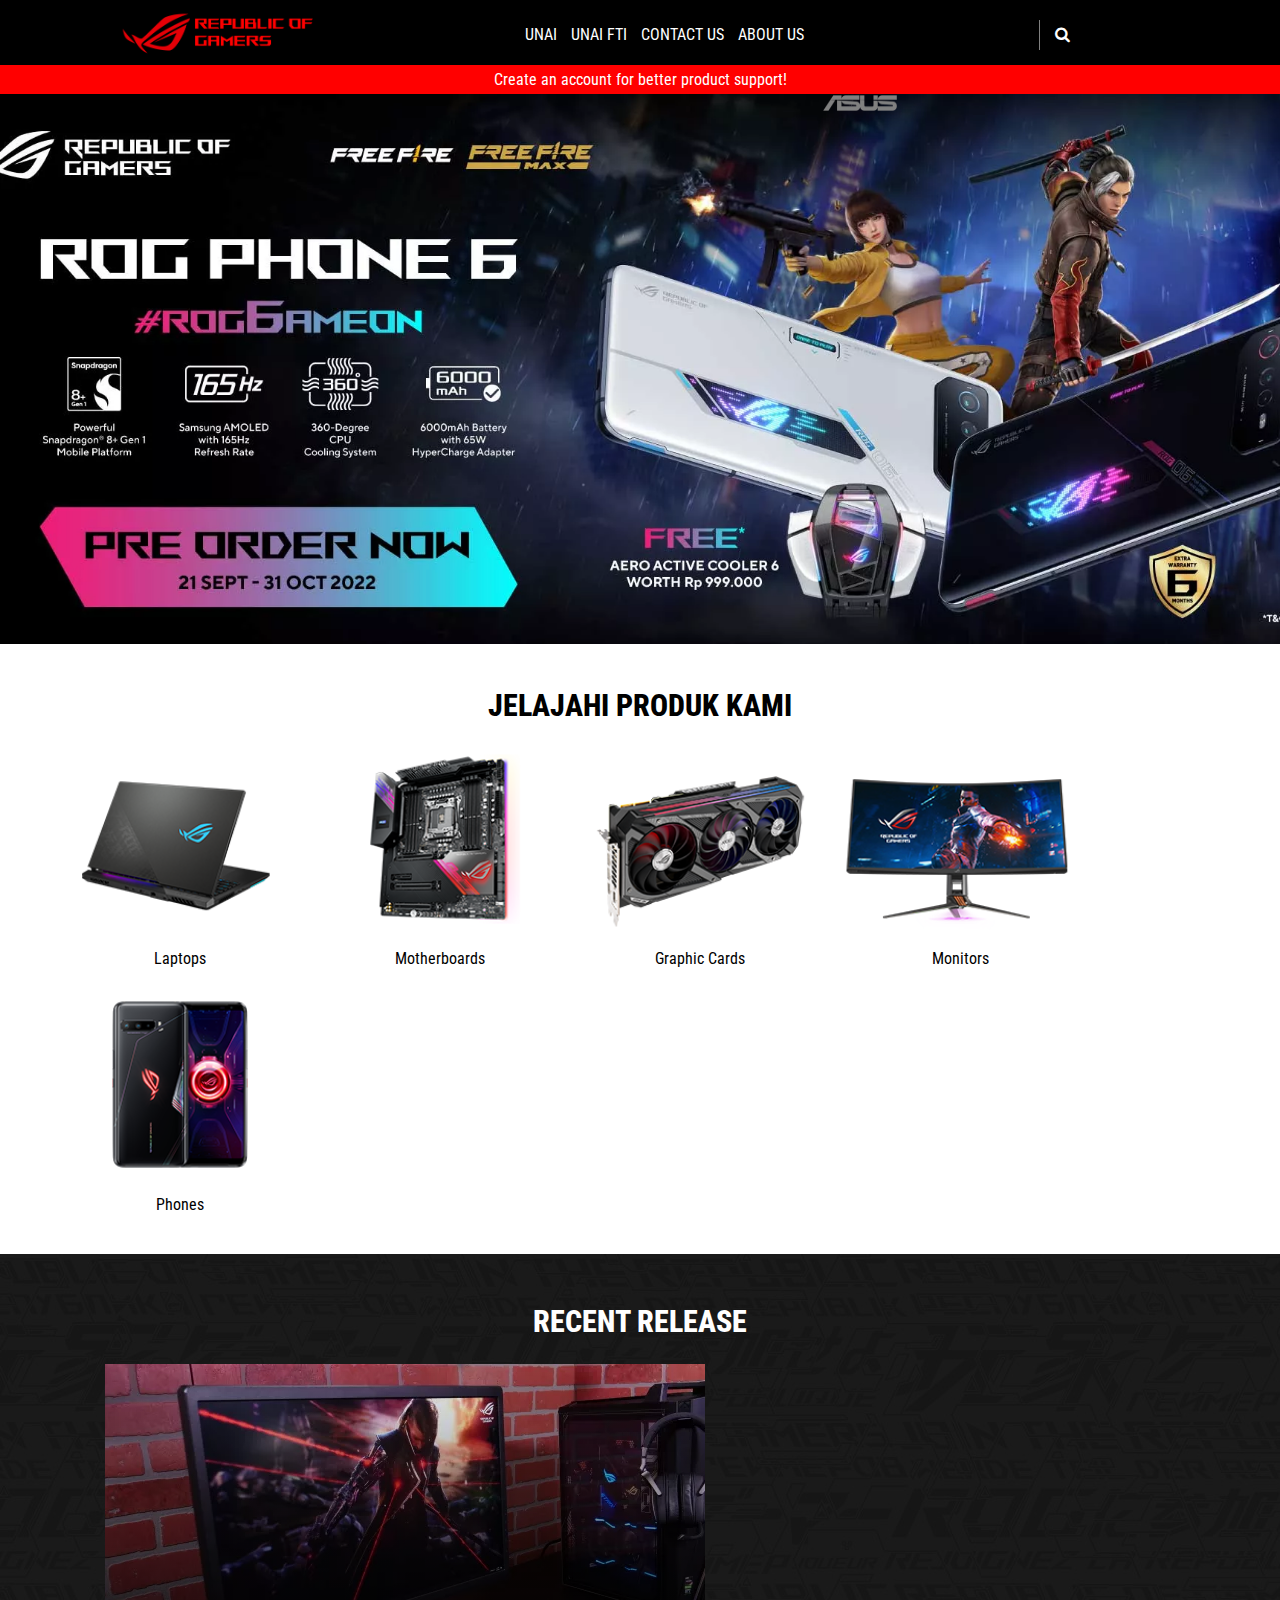
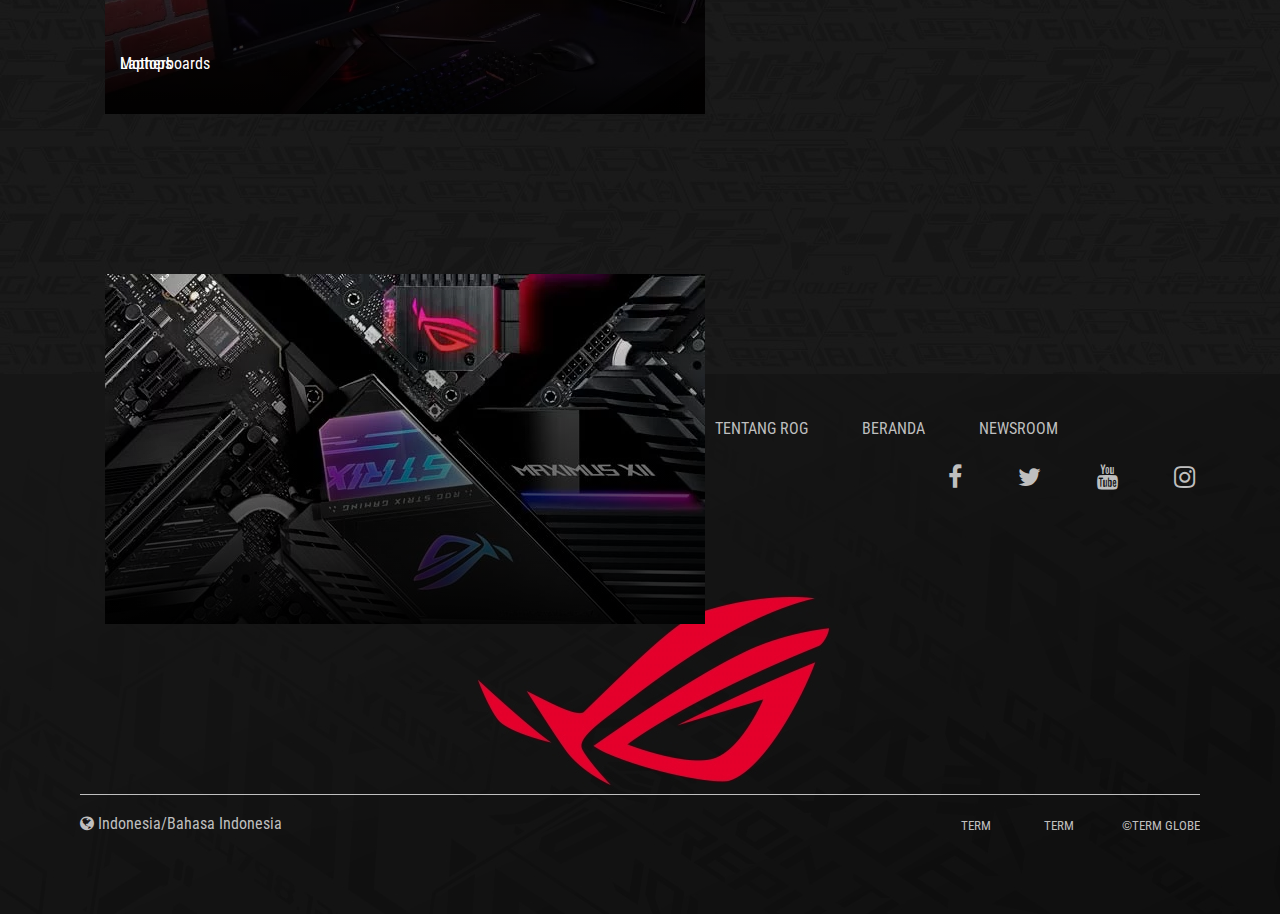
<file: index.html>
<!DOCTYPE html>
<html>
  <head>
    <title>ROG - Republic of Gamers</title>
    <link rel="icon" type="image/x-icon" href="img/ROGicon.png" />
    <link
      href="https://fonts.googleapis.com/css?family=Roboto Condensed"
      rel="stylesheet"
    />
    <link
      rel="stylesheet"
      href="https://cdnjs.cloudflare.com/ajax/libs/font-awesome/4.7.0/css/font-awesome.min.css"
    />
    <link rel="stylesheet" href="rog.css" />
  </head>
  <body>
    <nav>
      <a href="">
        <img class="navlogo" src="img/ROGHeader.png" />
      </a>
      <ul>
        <li><a href="https://unai.edu">UNAI</a></li>
        <li><a href="https://fti.unai.edu">UNAI FTI</a></li>
        <!-- <li><a href="#">UNDUHAN</a></li> -->
        <!-- <li><a href="#">WHAT'S HOT</a></li> -->
        <li><a href="contact_us.html">CONTACT US</a></li>
        <li><a href="Biodata.html">ABOUT US</a></li>
      </ul>
      <a href="">
        <img src="img/asus_logo.png" alt="logo_asus" class="logo_asus" />
        <div class="garis_lurus"></div>
      </a>
      <a href="" class="cari">
        <i class="fa fa-search"></i>
      </a>
      <div class="clear"></div>
    </nav>
    <div class="navbar_2">Create an account for better product support!</div>

    <header>
      <div class="background"></div>
    </header>
    <section class="produk">
      <h1>JELAJAHI PRODUK KAMI</h1>
      <div class="card">
        <div class="card_produk">
          <a target="_blank" href="img_5terre.jpg">
            <img src="img/produk/1.png" alt="Cinque Terre" />
          </a>
          <div class="desc">Laptops</div>
        </div>

        <div class="card_produk">
          <a target="_blank" href="img_forest.jpg">
            <img src="img/produk/2.png" alt="Forest" />
          </a>
          <div class="desc">Motherboards</div>
        </div>

        <div class="card_produk">
          <a target="_blank" href="img_lights.jpg">
            <img src="img/produk/3.png" alt="Northern Lights" />
          </a>
          <div class="desc">Graphic Cards</div>
        </div>

        <div class="card_produk">
          <a target="_blank" href="img_mountains.jpg">
            <img src="img/produk/4.png" alt="Mountains" />
          </a>
          <div class="desc">Monitors</div>
        </div>
        <div class="card_produk">
          <a target="_blank" href="img_mountains.jpg">
            <img src="img/produk/5.png" alt="Mountains" />
          </a>
          <div class="desc">Phones</div>
        </div>
        <div class="clear"></div>
      </div>
    </section>
    <section class="recent_release">
      <h1>RECENT RELEASE</h1>
      <div class="card release">
        <div class="card_release">
          <a target="_blank" href="img_forest.jpg">
            <div class="image_1"></div>
          </a>
          <div class="desc">Laptops</div>
        </div>
        <div class="card_release">
          <a target="_blank" href="img_forest.jpg">
            <div class="image_2"></div>
          </a>
          <div class="desc">Motherboards</div>
        </div>
      </div>
    </section>
    <footer>
      <ul color="nav_ketiga">
        <li>
          <a href=""> TENTANG ROG</a>
        </li>
        <li>
          <a href=""> BERANDA </a>
        </li>
        <li>
          <a href=""> NEWSROOM </a>
        </li>
      </ul>
      <ul class="sosmed">
        <li>
          <a href=""><i class="fa fa-facebook-f"></i></a>
        </li>
        <li>
          <a href=""><i class="fa fa-twitter"></i></a>
        </li>
        <li>
          <a href=""><i class="fa fa-youtube"></i></a>
        </li>
        <li>
          <a href=""><i class="fa fa-instagram"></i></a>
        </li>
      </ul>
      <div class="clear"></div>
      <div class="garis"></div>
      <p><i class="fa fa-globe"></i> Indonesia/Bahasa Indonesia</p>
      <ul class="kebijakan">
        <li><a href="">TERM</a></li>
        <li><a href="">TERM</a></li>
        <li>&copy;TERM GLOBE</li>
      </ul>
    </footer>
  </body>
</html>
</file>
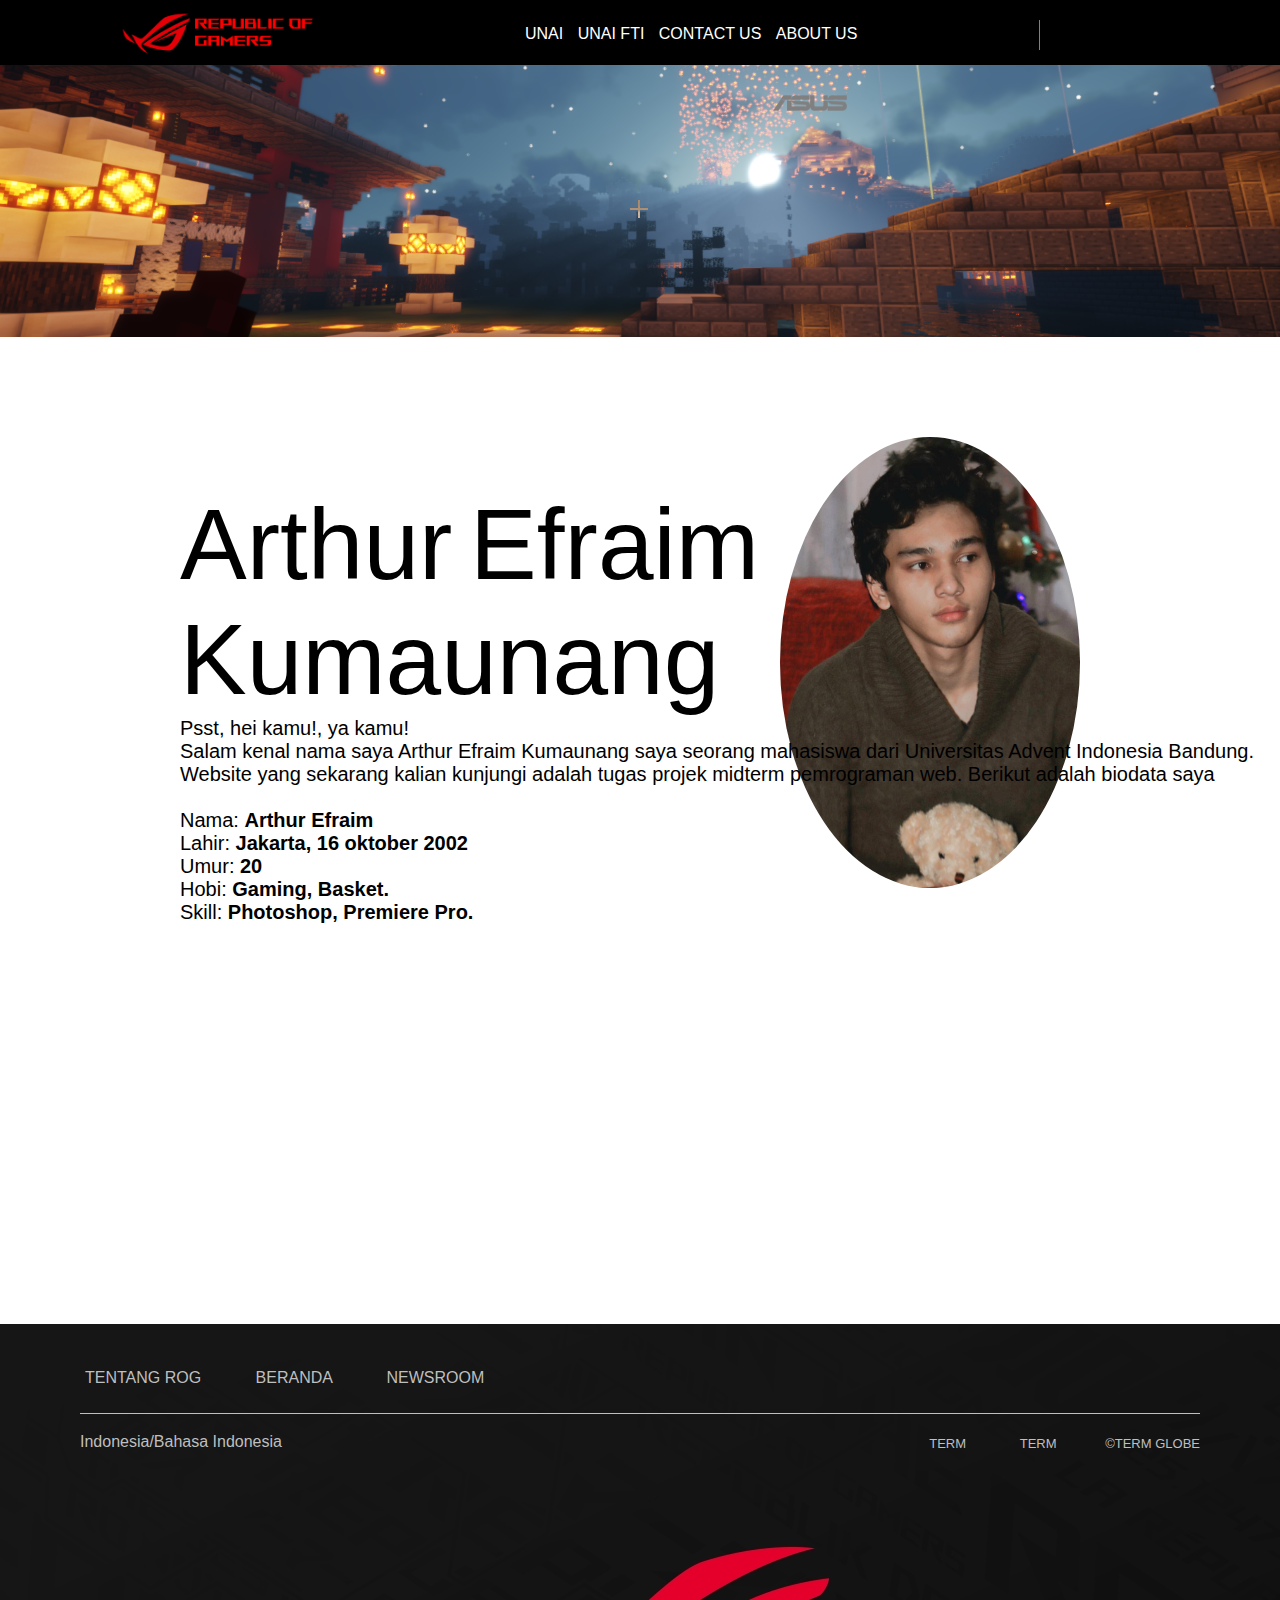
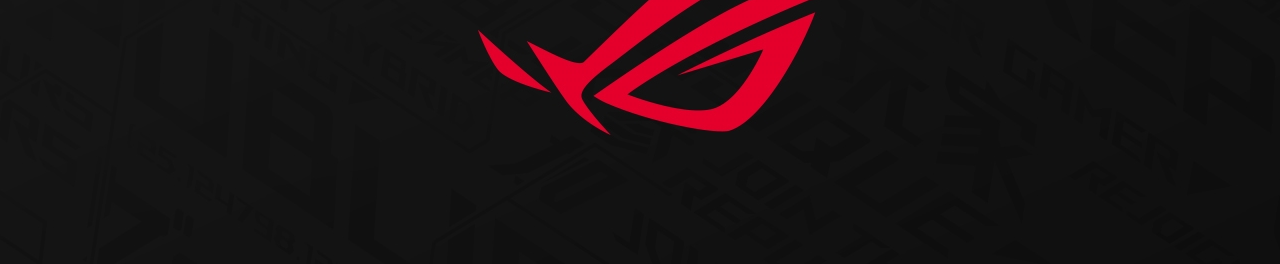
<file: Biodata.html>
<!DOCTYPE html>
<html>
  <head>
    <title>About Us</title>
  </head>
  <body>
    <nav>
      <a href="index.html">
        <link rel="stylesheet" href="biodata.css" />
        <img class="navlogo" src="img/ROGHeader.png" />
      </a>
      <ul>
        <li><a href="https://unai.edu">UNAI</a></li>
        <li><a href="https://fti.unai.edu">UNAI FTI</a></li>
        <!-- <li><a href="#">UNDUHAN</a></li> -->
        <!-- <li><a href="#">WHAT'S HOT</a></li> -->
        <li><a href="contact_us.html">CONTACT US</a></li>
        <li><a href="Biodata.html">ABOUT US</a></li>
      </ul>
      <a href="">
        <img src="img/asus_logo.png" alt="logo_asus" class="logo_asus" />
        <div class="garis_lurus"></div>
      </a>
      <a href="" class="cari">
        <i class="fa fa-search"></i>
      </a>
      <div class="clear"></div>
    </nav>
    <header></header>

    <div class="profpic">
      <img width="300px" src="img/xmas.jpg" />
    </div>
    <div class="bio">
      <p class="header">Arthur Efraim Kumaunang</p>

      <pre class="capt">
Psst, hei kamu!, ya kamu!
Salam kenal nama saya Arthur Efraim Kumaunang saya seorang mahasiswa dari Universitas Advent Indonesia Bandung. 
Website yang sekarang kalian kunjungi adalah tugas projek midterm pemrograman web. Berikut adalah biodata saya
</pre
      >

      <pre class="biodata">

Nama: <b>Arthur Efraim</b>
Lahir: <b>Jakarta, 16 oktober 2002</b>
Umur: <b>20</b>
Hobi: <b>Gaming, Basket.</b>
Skill: <b>Photoshop, Premiere Pro.</b>
</pre>
    </div>

    <footer>
      <ul color="nav_ketiga">
        <li>
          <a href=""> TENTANG ROG</a>
        </li>
        <li>
          <a href=""> BERANDA </a>
        </li>
        <li>
          <a href=""> NEWSROOM </a>
        </li>
      </ul>
      <ul class="sosmed">
        <li>
          <a href=""><i class="fa fa-facebook-f"></i></a>
        </li>
        <li>
          <a href=""><i class="fa fa-twitter"></i></a>
        </li>
        <li>
          <a href=""><i class="fa fa-youtube"></i></a>
        </li>
        <li>
          <a href=""><i class="fa fa-instagram"></i></a>
        </li>
      </ul>
      <div class="clear"></div>
      <div class="garis"></div>
      <p><i class="fa fa-globe"></i> Indonesia/Bahasa Indonesia</p>
      <ul class="kebijakan">
        <li><a href="">TERM</a></li>
        <li><a href="">TERM</a></li>
        <li>&copy;TERM GLOBE</li>
      </ul>
    </footer>
  </body>
</html>
</file>
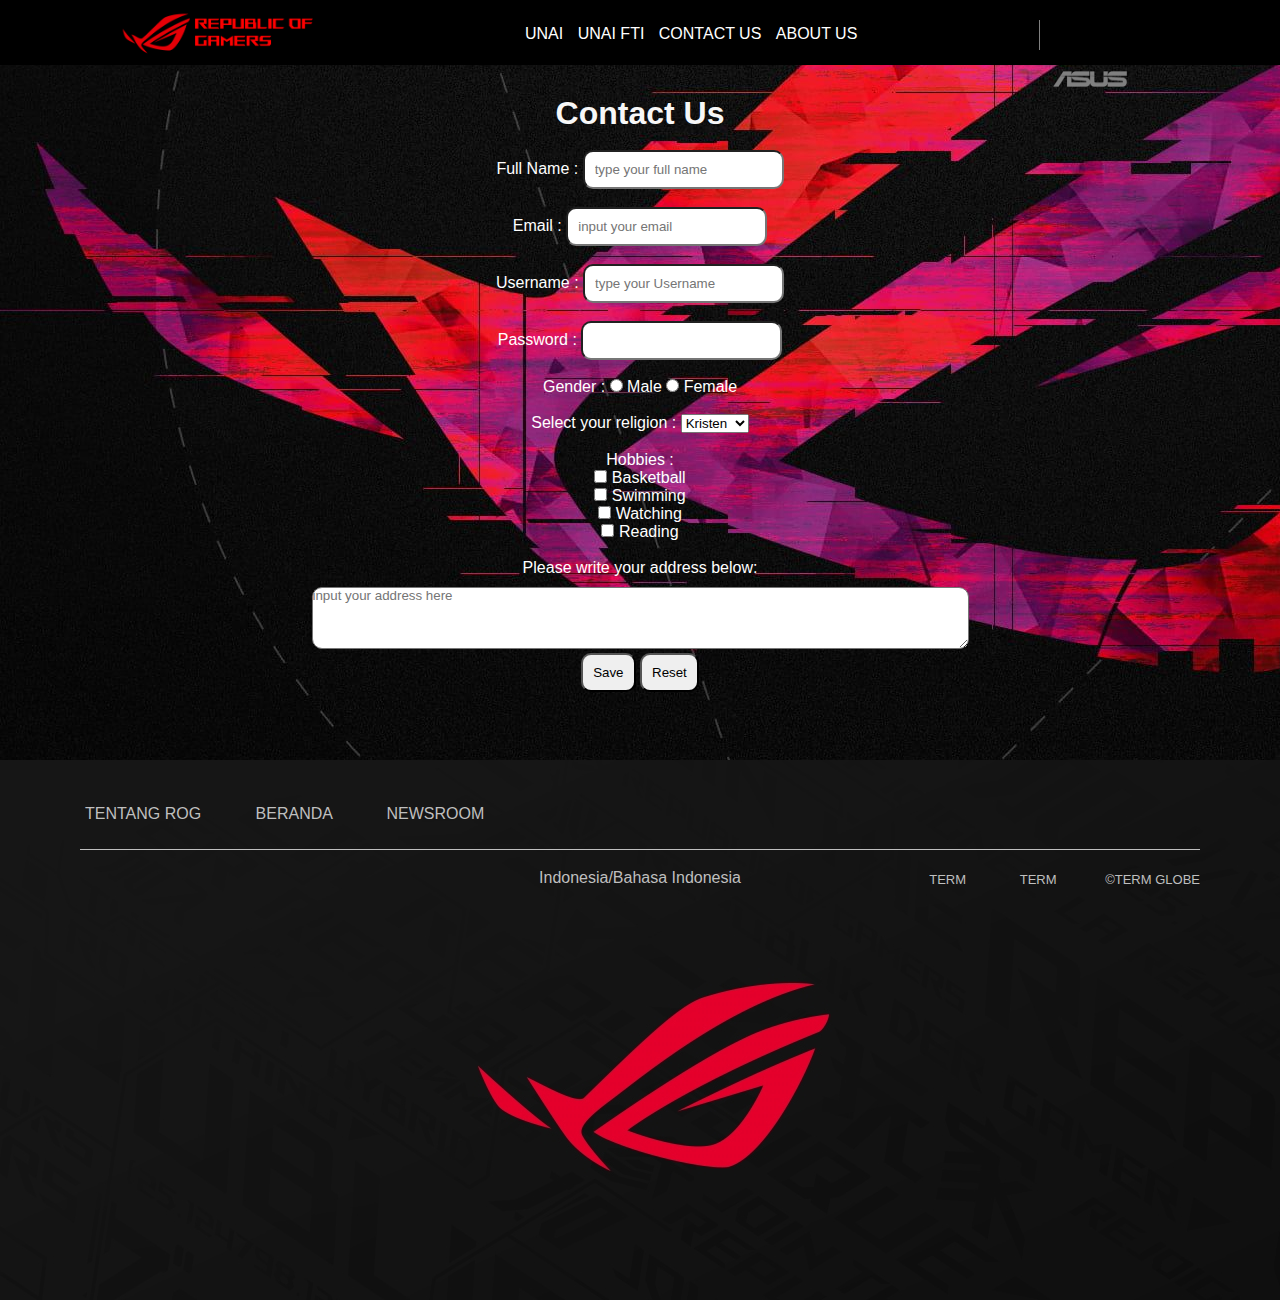
<file: contact_us.html>
<!DOCTYPE html>
<head>
    <title>Contact Us</title>
    <link rel=" icon"  type="image/x-icon" href="img/faviconextra.png">
    <link rel="stylesheet" href="contactus.css">
</head>
<body >
    <!-- NAVBAR -->
    <nav>
        <a href="index.html">
          <img class="navlogo" src="img/ROGHeader.png" />
        </a>
        <ul>
          <li><a href="https://unai.edu">UNAI</a></li>
          <li><a href="https://fti.unai.edu">UNAI FTI</a></li>
          <!-- <li><a href="#">UNDUHAN</a></li> -->
          <!-- <li><a href="#">WHAT'S HOT</a></li> -->
          <li><a href="contact_us.html">CONTACT US</a></li>
          <li><a href="Biodata.html">ABOUT US</a></li>
        </ul>
        <a href="">
          <img src="img/asus_logo.png" alt="logo_asus" class="logo_asus" />
          <div class="garis_lurus"></div>
        </a>
        <a href="" class="cari">
          <i class="fa fa-search"></i>
        </a>
        <div class="clear"></div>
      </nav>




    <h1>Contact Us</h1>
    <br>

    <form action="savedata.php" target="_blank" id="form">
    <div class="name">
    <label for="fname" > Full Name :</label>
    <input type="text" id="fname"  name="type your full name"  placeholder="type your full name" size="20" required><br><br>
</div>
    <label style="width: 200px ;" for="email"> Email :</label>
    <input type="email" id="email"  name="Input your email" placeholder="input your email" size="20"  required> <br><br>

    <label for="username" > Username :</label>
    <input type="text" id="username"  name="type your username"  placeholder="type your Username" size="20" required><br><br>

    <label for="Password"> Password :</label>
    <input type="password" id="Password"  name="Input your password"  size="20"  > <br><br>

    <label for="gender">Gender : </label>
        <input type="radio" id=" Male" name="Gender" value="Male">
             <label for="Male"></label>Male
        <input type="radio" id="Female" name="gender" value="Female">
             <label for="Female"></label>Female<br><br>


    <label for="it_brand">Select your religion : </label>
             <select name="religion" id="religion">
                <option value="Kristen">Kristen</option>
                <option value="muslim">Muslim</option>
                <option value="buddha">Buddha</option>
             </select><br><br>

             <div class="hobi">
                <p>Hobbies :</p>
                         <input type="Checkbox" id="Basketball" name="hobbies" value="Basketball">
                         <label for="Basketball"></label>Basketball<br>
                         <input type="checkbox" id="Swimming" name="hobbies" value="swimming">
                         <label for="Swimming" id="Swimming"></label>Swimming<br>
                         <input type="checkbox"  id="watching" name="hobbies" value="watching">
                         <label for="watching" id="watching">Watching</label><br>
                         <input type="checkbox" id="reading" name="hobbies" value="reading">
                         <label for="reading" id="reading">Reading</label><br><br>

    <p>Please write your address below:</p>
             <textarea name="address" id="address" rows="4" cols="80" placeholder="input your address here"></textarea>
             <br>

             <input type="Submit" value="Save">
             <input type="reset" value="Reset"><br><br>

    </div>



        
        </form>


        <footer>
            <ul color="nav_ketiga">
              <li>
                <a href=""> TENTANG ROG</a>
              </li>
              <li>
                <a href=""> BERANDA </a>
              </li>
              <li>
                <a href=""> NEWSROOM </a>
              </li>
            </ul>
            <ul class="sosmed">
              <li>
                <a href=""><i class="fa fa-facebook-f"></i></a>
              </li>
              <li>
                <a href=""><i class="fa fa-twitter"></i></a>
              </li>
              <li>
                <a href=""><i class="fa fa-youtube"></i></a>
              </li>
              <li>
                <a href=""><i class="fa fa-instagram"></i></a>
              </li>
            </ul>
            <div class="clear"></div>
            <div class="garis"></div>
            <p><i class="fa fa-globe"></i> Indonesia/Bahasa Indonesia</p>
            <ul class="kebijakan">
              <li><a href="">TERM</a></li>
              <li><a href="">TERM</a></li>
              <li>&copy;TERM GLOBE</li>
            </ul>
          </footer>
</body>
</html>
</file>
<file: rog.css>
* {
  margin: 0;
  padding: 0;
  box-sizing: border-box;
  font-family: "Roboto Condensed", sans-serif;
}

body {
  height: 220vh;
  margin-top: 65px;
}

nav {
  position: absolute;
  top: 0;
  left: 0;
  width: 100%;
  float: left;
  background-color: #000000;
  height: 65px;
  padding: 0px 120px;
}

nav .navlogo {
  width: 200px;
  float: left;
  margin-right: 200px;
}
nav .logo_asus {
  width: 80px;
  margin-top: 28px;
  margin-left: 700px;
}
nav a {
  text-decoration: none;
}
nav a .garis_lurus {
  background-color: grey;
  height: 30px;
  width: 1px;
  position: absolute;
  right: 240px;
  top: 20px;
}

nav ul {
  float: left;
  overflow: hidden;
  padding-top: 25px;
}

nav ul li {
  display: inline;
}
nav ul li a {
  /* margin-top: 20px; */
  text-decoration: none;
  padding: 0 5px;
  color: white;
  text-align: center;
}

.navbar_2 {
  background-color: red;
  width: 100%;
  color: white;
  text-align: center;
  padding: 5px 0;
}

.clear {
  content: " ";
  display: table;
  clear: both;
}

.background {
  width: 100%;
  height: 550px;
  display: inline-block;
  background-size: cover;
  background-image: url(img/imageslide2.webp);
  background-position: center;
  background-repeat: no-repeat;
  animation: slide 15s infinite;
}

@keyframes slide {
  20% {
    background-image: url(img/imageslide1.webp);
  }
  50% {
    background-image: url(img/imageslide2.webp);
  }
  70% {
    background-image: url(img/imageslide3.webp);
  }
  90% {
    background-image: url(img/imageslide4.webp);
  }
  100% {
    background-image: url(img/imageslide1.webp);
  }
}
.produk {
  margin-top: 40px;
  text-align: center;
}
.produk h1 {
  font-size: 30px;
  text-align: center;
  font-weight: 800;
}

div.card_produk {
  margin: 5px;
  float: left;
  width: 250px;
}

div.card_produk:hover {
  color: red;
}

div.card_produk img {
  width: 100%;
  height: auto;
}

div.desc {
  padding: 15px;
  text-align: center;
}

.card {
  margin: 20px 20px 20px 50px;
  text-align: center;
}

.recent_release h1 {
  font-size: 30px;
  text-align: center;
  font-weight: 800;
  color: white;
  padding-top: 50px;
}

.recent_release {
  background-image: url(img/recent_release.jpg);
  width: 100%;
  height: 80vh;
}
.cari {
  color: white;
  font-weight: 100;
  position: absolute;
  right: 210px;
  top: 25px;
}

div.card_release {
  margin: 5px;
  float: left;
  width: 600px;
  height: 500px;

  /* background-color: white; */
}

.release {
  margin-left: 100px;
  position: relative;
}

div.card_release:hover {
  color: red;
}

div.card_release a .image_2 {
  width: 600px;
  background-image: linear-gradient(
      to bottom,
      rgba(0, 0, 0, 0),
      rgba(0, 0, 0, 0.945)
    ),
    url("img/recent_release/1.webp");
  height: 350px;
}
div.card_release a .image_1 {
  width: 600px;
  background-image: linear-gradient(
      to bottom,
      rgba(0, 0, 0, 0),
      rgba(0, 0, 0, 0.945)
    ),
    url("img/recent_release/2.webp");
  height: 350px;
}

div.card_release .desc {
  /* padding: 15px; */
  height: 10px;
  position: absolute;
  top: 280px;
  color: white;
  text-align: center;
}

footer {
  background-image: url(img/footer);
  height: 60vh;
  width: 100%;
  background-size: cover;
  background-position: center;
  background-repeat: no-repeat;
  padding: 20px 80px;
}

footer ul {
  float: left;
  overflow: hidden;
  padding-top: 25px;
}
footer .sosmed {
  float: right;
  font-size: 25px;
}

footer ul li {
  display: inline;
}
footer ul li a {
  /* margin-top: 20px; */
  text-decoration: none;
  padding: 0 5px;
  color: #bfbfbf;
  text-align: center;
}
footer ul li a:hover {
  color: red;
}
footer li:not(:first-child) {
  margin-left: 40px;
}

footer p {
  margin-top: 20px;
  color: #bfbfbf;
}

footer .kebijakan {
  margin-top: -40px;
  float: right;
  color: #bfbfbf;
  font-size: 13px;
}

footer .garis {
  width: 100%;
  background-color: #bfbfbf;
  height: 0.2px;
  margin-top: 15px;
}
</file>
<file: biodata.css>
.header {
  font-size: 100px;
  word-spacing: -10px;
}

body {
  height: 170vh;
}

.bio {
  margin-left: 180px;
  margin-top: 100px;
}

.capt {
  font-size: 20px;
  text-align: justify;
}

.biodata {
  font-size: 20px;
}

.profpic img {
  float: right;
  margin-top: 50px;
  margin-right: 200px;
  border-radius: 50%;
}

header {
  height: 43vh;
  width: 100%;
  top: -50px;
  position: relative;
  z-index: -1;
  background-image: url(img/Minecraft.png);
  background-repeat: no-repeat;
  background-position: 20% 30%;
  background-size: cover;
}

* {
  margin: 0;
  padding: 0;
  box-sizing: border-box;
  font-family: "Roboto Condensed", sans-serif;
}
nav {
  position: absolute;
  top: 0;
  left: 0;
  width: 100%;
  float: left;
  background-color: #000000;
  height: 65px;
  padding: 0px 120px;
}

nav .navlogo {
  width: 200px;
  float: left;
  margin-right: 200px;
}
nav .logo_asus {
  width: 80px;
  margin-top: 28px;
  margin-left: 650px;
}
nav a {
  text-decoration: none;
}
nav a .garis_lurus {
  background-color: grey;
  height: 30px;
  width: 1px;
  position: absolute;
  right: 240px;
  top: 20px;
}

nav ul {
  float: left;
  overflow: hidden;
  padding-top: 25px;
}

nav ul li {
  display: inline;
}
nav ul li a {
  /* margin-top: 20px; */
  text-decoration: none;
  padding: 0 5px;
  color: white;
  text-align: center;
}

.navbar_2 {
  background-color: red;
  width: 100%;
  color: white;
  text-align: center;
  padding: 5px 0;
}

.clear {
  content: " ";
  display: table;
  clear: both;
}
footer {
  margin-top: 400px;
  background-image: url(img/footer);
  height: 60vh;
  width: 100%;
  background-size: cover;
  background-position: center;
  background-repeat: no-repeat;
  padding: 20px 80px;
}

footer ul {
  float: left;
  overflow: hidden;
  padding-top: 25px;
}
footer .sosmed {
  float: right;
  font-size: 25px;
}

footer ul li {
  display: inline;
}
footer ul li a {
  /* margin-top: 20px; */
  text-decoration: none;
  padding: 0 5px;
  color: #bfbfbf;
  text-align: center;
}
footer ul li a:hover {
  color: red;
}
footer li:not(:first-child) {
  margin-left: 40px;
}

footer p {
  margin-top: 20px;
  color: #bfbfbf;
}

footer .kebijakan {
  margin-top: -40px;
  float: right;
  color: #bfbfbf;
  font-size: 13px;
}

footer .garis {
  width: 100%;
  background-color: #bfbfbf;
  height: 0.2px;
  margin-top: 15px;
}
textarea {
  margin-top: 10px;
  border-radius: 10px;
}
</file>
<file: contactus.css>
* {
  margin: 0;
  padding: 0;
  box-sizing: border-box;
  font-family: "Roboto Condensed", sans-serif;
}

h1 {
  color: rgb(247, 247, 247);
}

body {
  height: 40vh;
  margin-top: 95px;
  text-align: center;
  background-image: url(img/backgroundcontact.jpg);
  color: white;
  background-position: 40% 70%;
}

nav {
  position: absolute;
  top: 0;
  left: 0;
  width: 100%;
  float: left;
  background-color: #000000;
  height: 65px;
  padding: 0px 120px;
}

nav .navlogo {
  width: 200px;
  float: left;
  margin-right: 200px;
}
nav .logo_asus {
  width: 80px;
  margin-top: 28px;
  margin-left: 500px;
}
nav a {
  text-decoration: none;
}
nav a .garis_lurus {
  background-color: grey;
  height: 30px;
  width: 1px;
  position: absolute;
  right: 240px;
  top: 20px;
}

nav ul {
  float: left;
  overflow: hidden;
  padding-top: 25px;
}

nav ul li {
  display: inline;
}
nav ul li a {
  /* margin-top: 20px; */
  text-decoration: none;
  padding: 0 5px;
  color: white;
  text-align: center;
}

.navbar_2 {
  background-color: red;
  width: 100%;
  color: white;
  text-align: center;
  padding: 5px 0;
}

.clear {
  content: " ";
  display: table;
  clear: both;
}

input {
  padding: 10px;
  border-radius: 10px;
}

footer {
  margin-top: 50px;
  background-image: url(img/footer);
  height: 60vh;
  width: 100%;
  background-size: cover;
  background-position: center;
  background-repeat: no-repeat;
  padding: 20px 80px;
}

footer ul {
  float: left;
  overflow: hidden;
  padding-top: 25px;
}
footer .sosmed {
  float: right;
  font-size: 25px;
}

footer ul li {
  display: inline;
}
footer ul li a {
  /* margin-top: 20px; */
  text-decoration: none;
  padding: 0 5px;
  color: #bfbfbf;
  text-align: center;
}
footer ul li a:hover {
  color: red;
}
footer li:not(:first-child) {
  margin-left: 40px;
}

footer p {
  margin-top: 20px;
  color: #bfbfbf;
}

footer .kebijakan {
  margin-top: -40px;
  float: right;
  color: #bfbfbf;
  font-size: 13px;
}

footer .garis {
  width: 100%;
  background-color: #bfbfbf;
  height: 0.2px;
  margin-top: 15px;
}
textarea {
  margin-top: 10px;
  border-radius: 10px;
}
</file>
